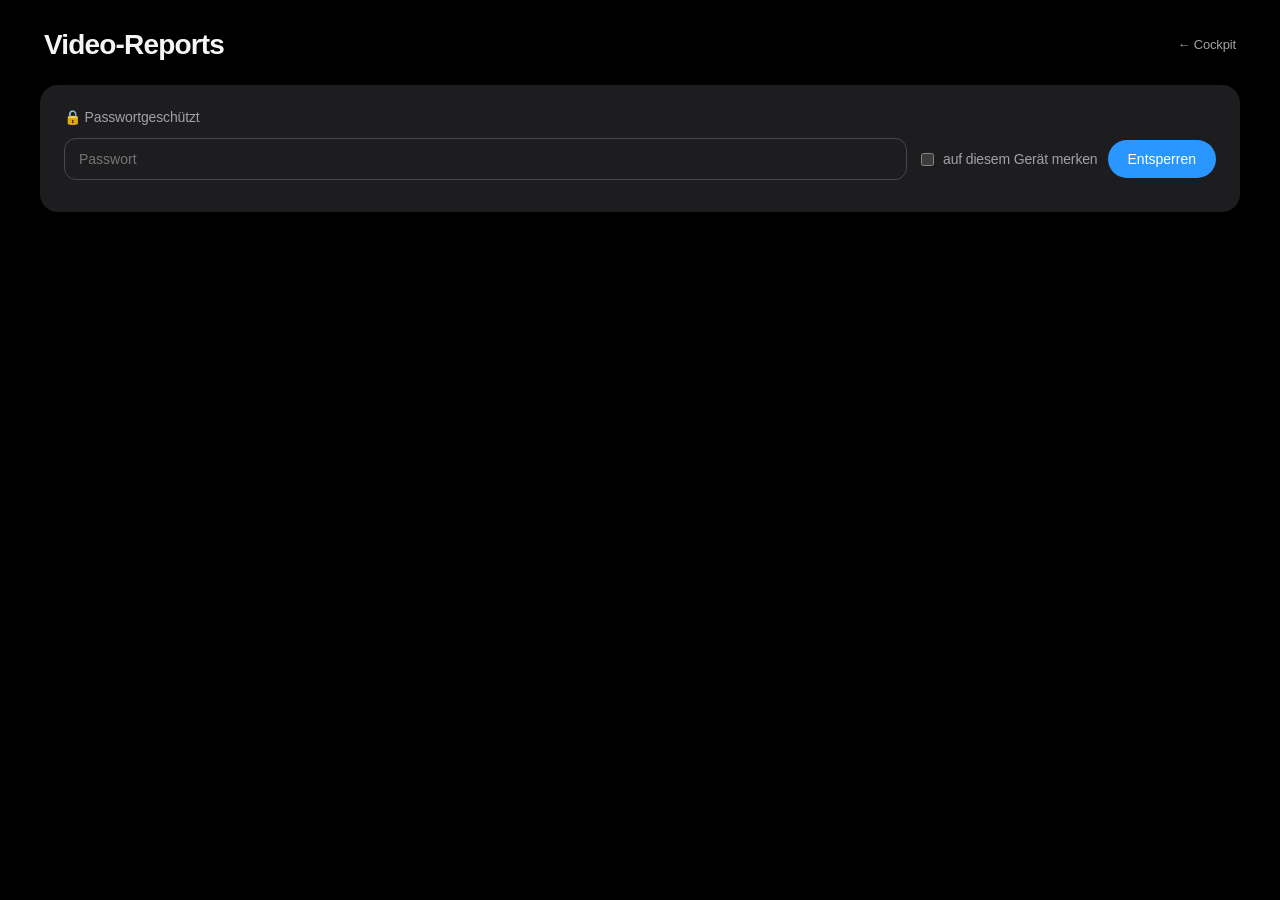
<file: web/report.html>
<!doctype html>
<html lang="de">
<head>
<meta charset="utf-8">
<meta name="viewport" content="width=device-width,initial-scale=1">
<meta name="robots" content="noindex">
<title>Video-Report</title>
<link rel="stylesheet" href="style.css?v=dev">
</head>
<body>
<main class="page">
  <header class="mbar"><h1 class="brand">Video-Reports</h1><a class="stamp" href="./">← Cockpit</a></header>
  <section class="panel" id="box"><p class="empty">lädt …</p></section>
</main>
<script src="lock.js?v=dev"></script>
<script>
(function () {
  var box = document.getElementById("box");
  var r = new URLSearchParams(location.search).get("r");
  var esc = function (s) { return String(s).replace(/[&<>"']/g, function (c) { return "&#" + c.charCodeAt(0) + ";"; }); };
  async function show(pw) {
    if (r && /^[0-9_-]+$/.test(r)) {
      var html = await BCLock.load("va-" + r + ".enc.json", pw);
      document.open(); document.write(html); document.close();
      return;
    }
    var list = JSON.parse(await BCLock.load("va-archive.enc.json", pw)).reverse();
    box.innerHTML = '<div class="ph"><h2>Archiv</h2><small>' + list.length + ' Reports</small></div><div class="links">' +
      list.map(function (n) {
        var t = n.slice(8, 10) + "." + n.slice(5, 7) + "." + n.slice(0, 4) + " " + n.slice(11, 13) + ":" + n.slice(13, 15);
        return '<a href="report.html?r=' + esc(n) + '">' + t + " Uhr</a>";
      }).join("") + "</div>";
  }
  function ask(msg) { BCLock.form(box, show, function () {}, msg); }
  var pw = BCLock.stored();
  if (pw) show(pw).catch(function () { BCLock.forget(); ask(); }); else ask();
})();
</script>
</body>
</html>
</file>
<file: web/style.css>
/* Börsencockpit im Stil von apple.com: Systemschrift (SF Pro), immer dunkles Design (schwarz, Karten #1d1d1f),
   Apple-Blau als Akzent. Aufbau: Marktlage, Kennzahlen, Smart/Dumb, YT-Kanäle, Magazine, Lese-Links, Video-Analyse */
:root{ /* immer dunkel, wie die dunklen Bereiche von apple.com */
  --bg:#000000; --surface:#1d1d1f; --sunk:#2c2c2e; --line:#38383a; --hair:#48484a;
  --fg:#f5f5f7; --muted:#a1a1a6; --faint:#86868b;
  --accent:#2997ff; --accent-ink:#2997ff; --accent-soft:#0b2a4a;
  --up:#30d158; --up-soft:#0f2e19; --down:#ff6961; --down-soft:#3a1514; --warn:#ff9f0a; --warn-soft:#33240d;
  --smart:#2997ff; --dumb:#ff9f0a;
  --shadow:none;
  color-scheme:dark;
  --f-display:-apple-system,BlinkMacSystemFont,"SF Pro Display","Helvetica Neue",Helvetica,Arial,sans-serif;
  --f-body:-apple-system,BlinkMacSystemFont,"SF Pro Text","Helvetica Neue",Helvetica,Arial,sans-serif;
  --r:18px; --r-sm:12px;
}
*{box-sizing:border-box}
html{-webkit-text-size-adjust:100%}
body{margin:0; background:var(--bg); color:var(--fg); font-family:var(--f-body); font-size:15px; line-height:1.47; letter-spacing:-.01em;
  -webkit-font-smoothing:antialiased; font-variant-numeric:tabular-nums;
  padding-inline:max(16px, env(safe-area-inset-left)); padding-block:max(22px, env(safe-area-inset-top)) 48px}
.page{max-width:1200px; margin:0 auto; display:grid; gap:16px}
h1,h2,h3{margin:0; font-family:var(--f-display); letter-spacing:-.02em}
a{color:inherit; text-decoration:none}
a:focus-visible, summary:focus-visible, button:focus-visible{outline:2px solid var(--accent); outline-offset:2px; border-radius:6px}

/* Kopfzeile */
.mbar{display:flex; justify-content:space-between; align-items:center; gap:10px; flex-wrap:wrap; padding:2px 4px 4px}
.brand{font-weight:600; font-size:28px; letter-spacing:-.03em}
.stamp{font-size:13px; color:var(--muted)}
.stamp.old{color:var(--warn)}
.mright{display:flex; align-items:center; gap:12px; flex-wrap:wrap}
.upd{font:inherit; font-size:14px; padding:6px 16px; border:0; border-radius:980px; background:var(--accent); color:#fff; cursor:pointer}
.upd:hover{filter:brightness(1.08)}
.upd:disabled{cursor:default; background:var(--sunk); color:var(--muted)}

/* Karten */
.lage,.panel{background:var(--surface); border-radius:var(--r); box-shadow:var(--shadow)}
.lage{padding:20px 24px; display:grid; gap:12px}
.verdict{display:flex; align-items:baseline; gap:12px; flex-wrap:wrap}
.verdict strong{font-family:var(--f-display); font-size:28px; font-weight:600; letter-spacing:-.03em}
.verdict span{color:var(--muted); font-size:17px}
.chips{display:flex; gap:8px; flex-wrap:wrap}
.chip{display:inline-flex; align-items:center; gap:7px; font-size:13px; padding:5px 12px 5px 10px; border-radius:980px; background:var(--sunk)}
.chip i{width:8px; height:8px; border-radius:50%; display:block; background:var(--faint)}
.chip.g i{background:var(--up)} .chip.y i{background:var(--warn)} .chip.r i{background:var(--down)}

/* Kennzahlen */
.groups{display:grid; grid-template-columns:repeat(4,minmax(0,1fr)); gap:16px}
@media (max-width:1000px){ .groups{grid-template-columns:repeat(2,minmax(0,1fr))} }
@media (max-width:560px){ .groups{grid-template-columns:1fr} }
.grp{display:grid; gap:8px; align-content:start; min-width:0}
.grp h3{margin:0 4px 0; font-weight:600; font-size:13px; color:var(--muted); letter-spacing:-.005em}
.tile{background:var(--surface); border-radius:var(--r-sm); box-shadow:var(--shadow); padding:12px 14px; display:grid; grid-template-columns:minmax(0,1fr) auto; column-gap:10px; row-gap:4px; align-items:center}
.tile .n{font-size:14px; font-weight:600; display:flex; gap:6px; align-items:center; min-width:0; white-space:nowrap}
.tile .v{font-size:17px; font-weight:500; text-align:right; white-space:nowrap}
.tile .d{font-size:13px; text-align:right; white-space:nowrap; color:var(--muted)}
.tile .d.up{color:var(--up)} .tile .d.down{color:var(--down)}
.tile svg{width:100%; height:22px; display:block}
.tile.stale .v,.tile.missing .v{color:var(--faint)}
.ma{font-size:10.5px; font-weight:600; padding:0 6px; border-radius:980px; line-height:17px}
.ma.up{background:var(--up-soft); color:var(--up)} .ma.down{background:var(--down-soft); color:var(--down)}
.old-tag{font-size:11px; color:var(--warn)}

/* Panels */
.panel{padding:22px 24px; display:grid; gap:16px; min-width:0}
.panel h2{font-size:21px; font-weight:600}
.ph{display:flex; justify-content:space-between; align-items:baseline; gap:8px; flex-wrap:wrap}
.ph small{font-size:13px; color:var(--faint)}
.va-h{margin:0 0 4px; font-weight:600; font-size:13px; color:var(--muted)}

/* Smart / Dumb */
.sd-body{display:grid; grid-template-columns:minmax(240px,300px) minmax(0,1fr); gap:24px; align-items:center}
@media (max-width:880px){ .sd-body{grid-template-columns:1fr} }
.sd-side{display:grid; gap:14px; align-content:start}
.sd-nums{display:grid; grid-template-columns:repeat(3,minmax(0,1fr)); gap:8px}
.sd-nums div{display:grid}
.sd-nums b{font-family:var(--f-display); font-size:34px; font-weight:600; letter-spacing:-.03em; line-height:1.1}
.sd-nums span{font-size:12px; color:var(--muted)}
.smart{color:var(--smart)} .dumb{color:var(--dumb)}
.smart-bg{background:var(--smart)} .dumb-bg{background:var(--dumb)}
.sd-chart{width:100%; height:auto; display:block}
.sd-legend{display:flex; gap:14px; font-size:12px; color:var(--muted); flex-wrap:wrap}
.sd-legend i{display:inline-block; width:14px; height:3px; border-radius:2px; vertical-align:middle; margin-right:6px}
.explain summary{cursor:pointer; font-size:14px; color:var(--accent-ink)}
.explain p{margin:8px 0 0; font-size:14px; color:var(--muted); max-width:68ch}

/* YT-Kanäle */
.yt-cols{display:grid; grid-template-columns:minmax(0,1fr) minmax(0,1fr); gap:32px}
@media (max-width:880px){ .yt-cols{grid-template-columns:1fr; gap:20px} }
.vids{display:grid; margin:0; padding:0; list-style:none}
.vids li{border-bottom:1px solid var(--line)}
.vids li:last-child{border-bottom:0}
.vids a{display:grid; grid-template-columns:104px minmax(0,1fr) auto; gap:14px; align-items:center; padding:9px 0}
.vids a:hover .t{color:var(--accent-ink)}
.vids img,.vids .noimg{width:104px; max-width:100%; aspect-ratio:16/9; object-fit:cover; border-radius:8px; background:var(--sunk); display:block}
.vids .t{font-size:14px; line-height:1.3; overflow:hidden; display:-webkit-box; -webkit-line-clamp:2; -webkit-box-orient:vertical}
.vids .c{display:block; font-size:12px; font-weight:600; color:var(--muted)}
.vids .a{font-size:12px; color:var(--faint); white-space:nowrap}
.new{font-size:10.5px; font-weight:600; color:var(--accent-ink); background:var(--accent-soft); padding:1px 7px; border-radius:980px; margin-left:6px}

/* Links und Knöpfe */
.links{display:flex; gap:8px; flex-wrap:wrap}
.links a{font-size:14px; padding:6px 14px; border-radius:980px; background:var(--sunk); color:var(--fg)}
.links a:hover{color:var(--accent-ink)}
.links a.main{background:var(--accent); color:#fff}
.links a.main:hover{color:#fff; filter:brightness(1.08)}
.empty{font-size:13px; color:var(--faint)}

/* Täglich lesen */
.news{margin:0; padding:0; list-style:none; display:grid; grid-template-columns:repeat(2,minmax(0,1fr)); gap:0 32px}
@media (max-width:880px){ .news{grid-template-columns:1fr} }
.news li{border-bottom:1px solid var(--line)}
.news a{display:grid; grid-template-columns:minmax(0,auto) minmax(0,1fr) auto; gap:10px; align-items:baseline; padding:10px 0}
.news b{font-size:14px; font-weight:600; white-space:nowrap}
.news span{font-size:13px; color:var(--muted); overflow:hidden; text-overflow:ellipsis; white-space:nowrap}
.news i{font-style:normal; font-size:11px; color:var(--faint)}
.news a:hover b{color:var(--accent-ink)}

/* Video-Analyse */
.va{padding-block:16px}
.va-bar{display:flex; align-items:center; gap:8px 14px; flex-wrap:wrap}
.va-bar h2{font-size:19px}
.va-bar small{font-size:13px; color:var(--faint)}
.va-bar .links{margin-left:auto}
#vaForm:empty{display:none}

/* Passwortfeld */
.lock{display:flex; flex-wrap:wrap; gap:10px; align-items:center; font-size:14px}
.lock span{width:100%; color:var(--muted)}
.lock input[type=password]{font:inherit; padding:10px 14px; border:1px solid var(--hair); border-radius:12px; background:var(--surface); color:var(--fg); min-width:0; flex:1 1 180px}
.lock input[type=password]:focus{outline:none; border-color:var(--accent); box-shadow:0 0 0 3px var(--accent-soft)}
.lock button{font:inherit; padding:9px 20px; border:0; border-radius:980px; background:var(--accent); color:#fff; cursor:pointer}
.lock label{display:flex; gap:6px; align-items:center; color:var(--muted)}
.lock em{color:var(--down); font-style:normal; width:100%}

.foot{font-size:12px; color:var(--faint); padding:0 4px}
@media (prefers-reduced-motion:no-preference){ .links a, .upd, .vids .t{transition:color .15s, filter .15s} }
/* .panel setzt display:grid und würde sonst das hidden-Attribut überstimmen */
[hidden]{display:none !important}
/* Ganzes Cockpit gesperrt: nur Kopfzeile und Passwortfeld */
body.locked .page > :not(.mbar):not(#gate){display:none}
.gate{max-width:460px}
</file>
